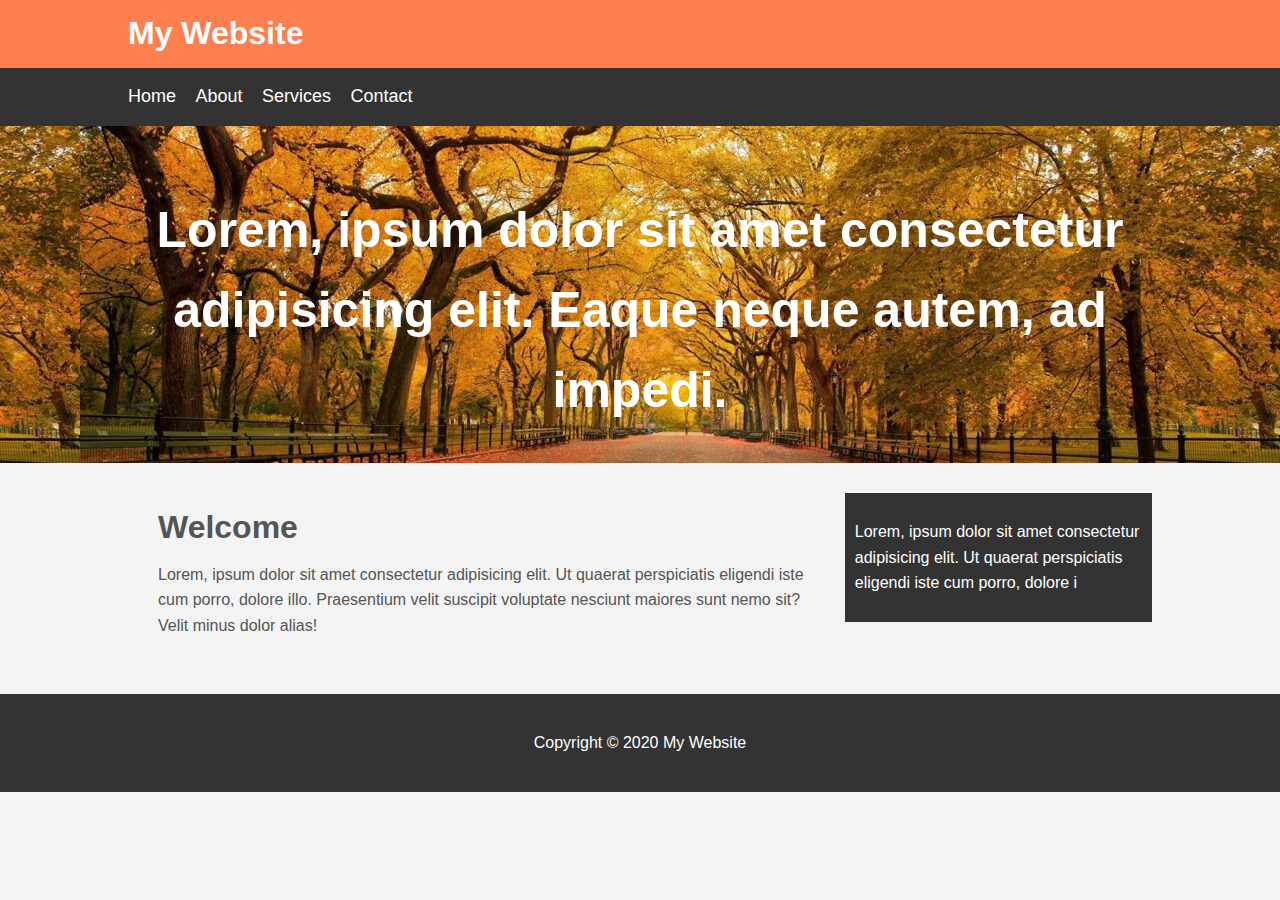
<file: First Web Page/index.html>
<!DOCTYPE html>
<html>
    <head>
        <title>My Website</title>
        <link rel="stylesheet" type="text/css" href="css/style.css">
    </head>
    <body>
        <header id="main-header">
            <div class="container">
                <h1>My Website</h1>
            </div>
        </header>

        <nav id="nav-bar">
            <div class="container">
                <ul>
                    <li><a href="#">Home</a></li>
                    <li><a href="#">About</a></li>
                    <li><a href="#">Services</a></li>
                    <li><a href="#">Contact</a></li>

                </ul>
            </div>
        </nav>

        <section id="showcase">
            <div class="container">
                <h1>Lorem, ipsum dolor sit amet consectetur adipisicing elit. Eaque neque autem, ad impedi.</h1>
            </div>
        </section>
        
        <div class="container">
            <section id="main">
                <h1>Welcome</h1>
                <p>Lorem, ipsum dolor sit amet consectetur adipisicing elit. Ut quaerat perspiciatis eligendi iste cum porro, dolore illo. Praesentium velit suscipit voluptate nesciunt maiores sunt nemo sit? Velit minus dolor alias!</p>
            </section>

            <aside id="sidebar">
                <p>Lorem, ipsum dolor sit amet consectetur adipisicing elit. Ut quaerat perspiciatis eligendi iste cum porro, dolore i</p>

            </aside>
        </div>

        <footer id="main-footer">
            <p>Copyright &copy; 2020 My Website</p>
        </footer>
    </body>
</html>
</file>
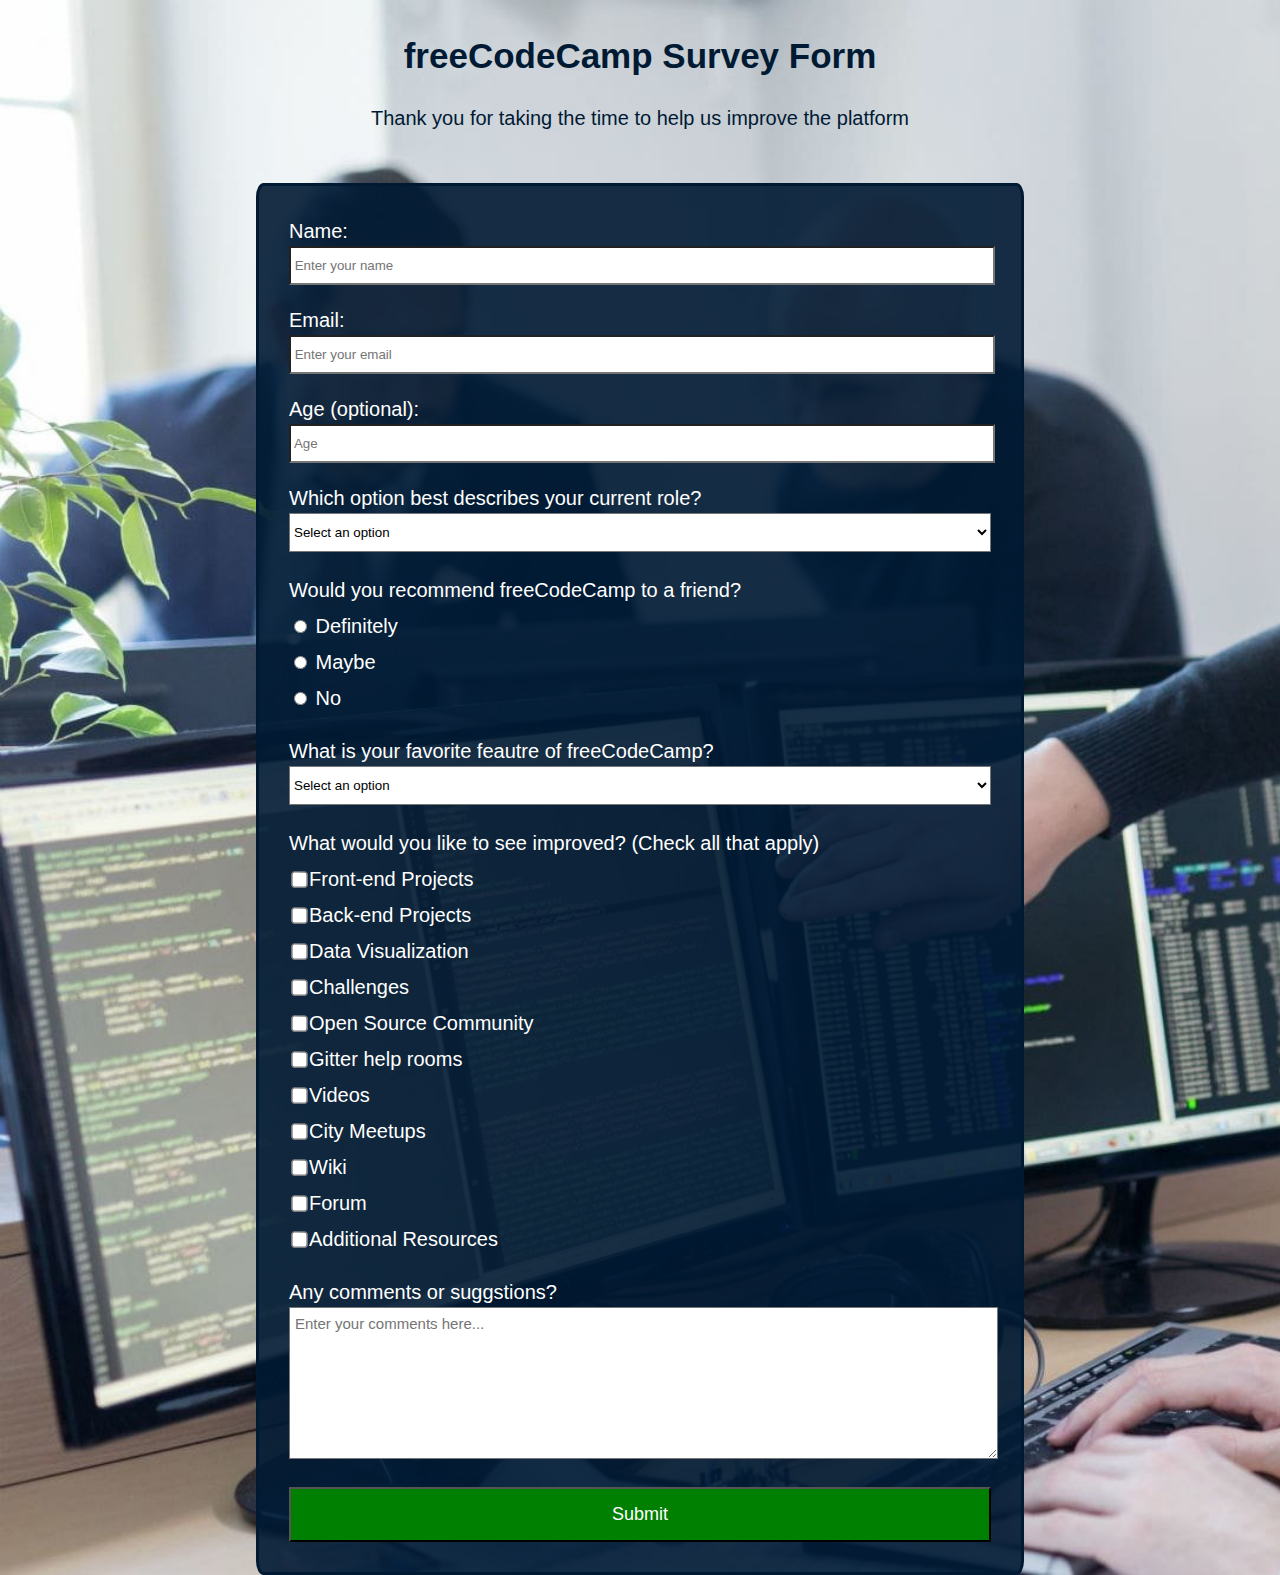
<file: Form Practice/index.html>
<!DOCTYPE html>
<html>
    <head>
        <meta charset="utf-8">
        <link rel="stylesheet" href="css/styles.css">
        <title>Survery Form</title>
    </head>
    <body>
        <div class="container">
            <header>
                <hi id="title">freeCodeCamp Survey Form</hi>
                <p id="description">Thank you for taking the time to help us improve the platform</p>
            </header>

        
            <form id="survey">
                <div id="name" class="form-group">
                    <label>Name:</label>
                    <input type="text" placeholder=" Enter your name">
                </div>

                <div id="email" class="form-group">
                    <label>Email:</label>
                    <input type="email" placeholder=" Enter your email">
                </div>

                <div id="age" class="form-group">
                    <label>Age (optional):</label>
                    <input type="number" placeholder=" Age">
                </div>

                <div id="role" class="form-group">
                    <label>Which option best describes your current role?</label>
                    <select name="role" id="role-selector">
                        <option value="select">Select an option</option>
                        <option value="student">Student</option>
                        <option value="full-time-job">Full Time Job</option>
                        <option value="full-time-learner">Full Time Learner</option>
                        <option value="perfer-not-to-say">Prefer not to say</option>
                        <option value="other">Other</option>
                    </select>
                </div>

                <div id="recommend" class="form-group">
                    <label>Would you recommend freeCodeCamp to a friend?</label>
                    <label for="definitely">
                        <input type="radio" name="rec" id="definitely"> Definitely
                    </label>
                    <label for="definitely">
                        <input type="radio" name="rec" id="maybe"> Maybe
                    </label>
                    <label for="definitely">
                        <input type="radio" name="rec" id="No"> No
                    </label>
                </div>

                <div id="fav-feature" class="form-group">
                    <label>What is your favorite feautre of freeCodeCamp?</label>
                    <select name="role" id="role-selector">
                        <option value="select">Select an option</option>
                        <option value="challenges">Challenges</option>
                        <option value="projects">Projects</option>
                        <option value="community">Community</option>
                        <option value="open-source">Open Source</option>
                    </select>
                </div>

                <div id="improve" class="form-group">
                    <label>What would you like to see improved? (Check all that apply)</label>
                    
                    <label for="front-end">
                        <input type="checkbox" name="improvements" id="front-end">Front-end Projects
                    </label>

                    <label for="back-end">
                        <input type="checkbox" name="improvements" id="back-end">Back-end Projects
                    </label>

                    <label for="data">
                        <input type="checkbox" name="improvements" id="data">Data Visualization
                    </label>

                    <label for="challenges">
                        <input type="checkbox" name="improvements" id="challenges">Challenges
                    </label>

                    <label for="open-source-community">
                        <input type="checkbox" name="improvements" id="open-source-community">Open Source Community
                    </label>

                    <label for="gitter">
                        <input type="checkbox" name="improvements" id="gitter">Gitter help rooms
                    </label>

                    <label for="videos">
                        <input type="checkbox" name="improvements" id="videos">Videos
                    </label>

                    <label for="meetups">
                        <input type="checkbox" name="improvements" id="meetups">City Meetups
                    </label>

                    <label for="wiki">
                        <input type="checkbox" name="improvements" id="wiki">Wiki
                    </label>

                    <label for="forum">
                        <input type="checkbox" name="improvements" id="forum">Forum
                    </label>

                    <label for="additional">
                        <input type="checkbox" name="improvements" id="additional">Additional Resources
                    </label>
                </div>

                <div id="comments" class="form-group">
                    <label>Any comments or suggstions?</label>
                    <textarea id="sugg" placeholder="Enter your comments here..."></textarea>
                </div>

                <button class="submit">
                    Submit
                </button>
            </form>
        </div> <!-- container end -->
    </body>
</html>
</file>
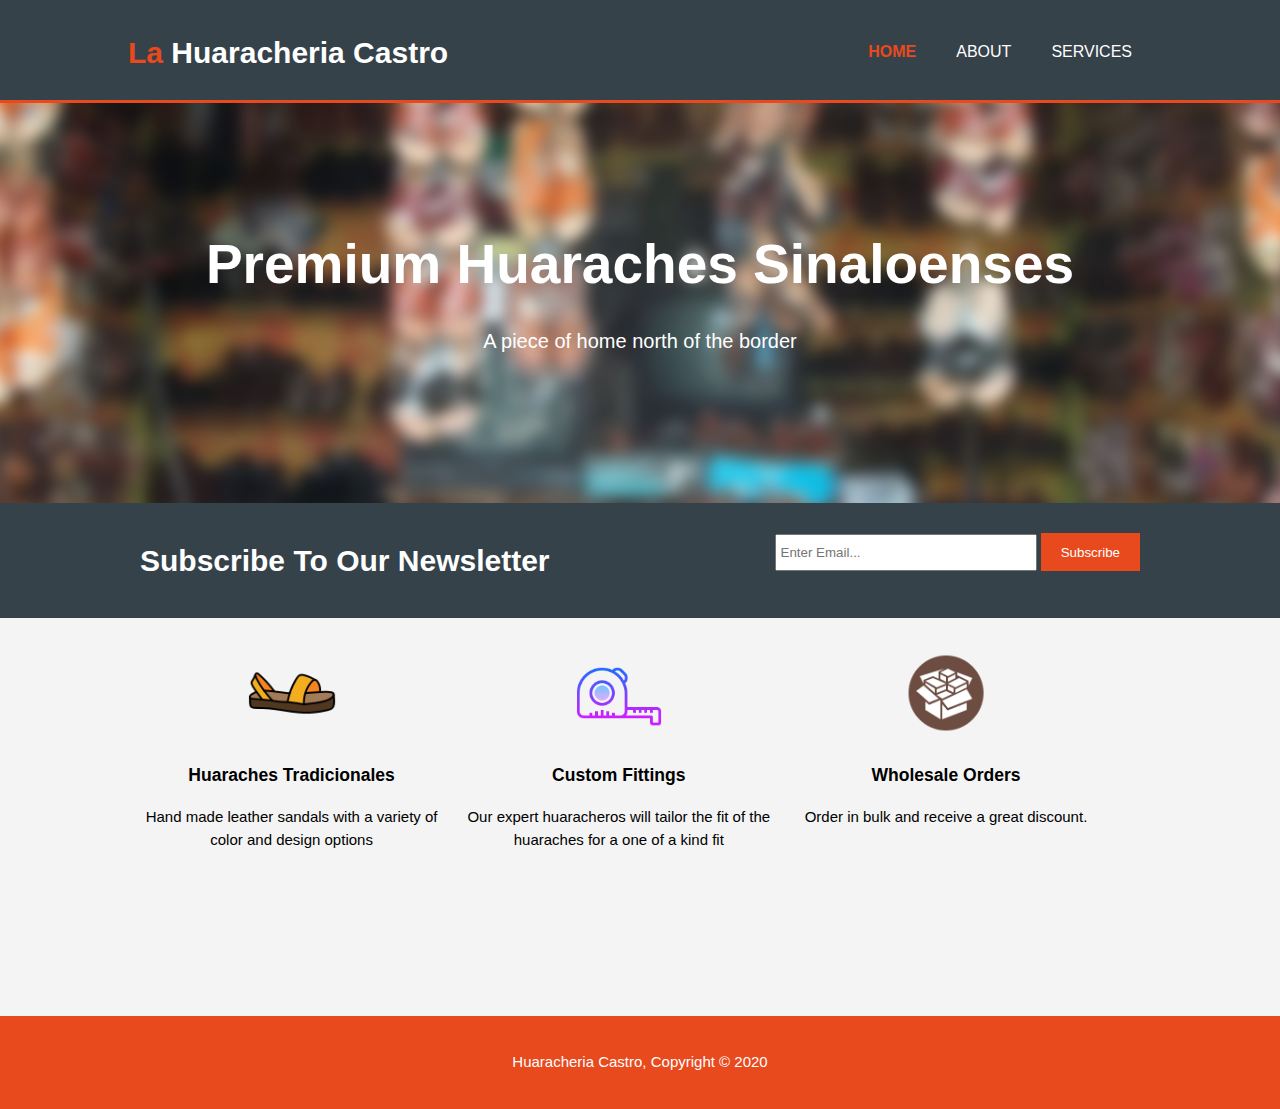
<file: Huaracheria Castro/index.html>
<!DOCTYPE html>
<html>
    <head>
        <meta charset="utf-8">
        <meta name="viewport" content="width=device-width">
        <meta name="description" content="Premium Leather Huaraches">
        <meta name="keywords" content="huaraches, Sinaloa, tradition, hand crafted, artesanal">
        <meta name="author" content="Ismael">
        <title>Huaracheria Castro | Welcome</title>
        <link rel="stylesheet" href="./css/style.css">
    </head>
    <body>
        <header>
            <div class="container">
                <div id="branding">
                    <h1><span class="highlight">La</span> Huaracheria Castro</h1>
                </div>

                <nav>
                    <ul>
                        <li class="current"><a href="index.html">Home</a></li>
                        <li><a href="about.html">About</a></li>
                        <li><a href="services.html">Services</a></li>
                    </ul>
                </nav>
            </div>
        </header>

        <section id="showcase">
            <div class="container">
                    <h1>Premium Huaraches Sinaloenses</h1>
                    <p>A piece of home north of the border</p>
            </div>
        </section>

        <section id="newsletter">
            <div class="container">
                <h1>Subscribe To Our Newsletter</h1>
                <form>
                    <input type="email" placeholder= "Enter Email...">
                    <button type="submit" class="button-1">Subscribe</button>
                </form>
            </div>
        </section>

        <section id="boxes">
            <div class="container">
                <div class="box">
                    <img src="./images/sandal icon.png" alt="huarache logo" id="huarache-icon">
                    <h3>Huaraches Tradicionales</h3>
                    <p>Hand made leather sandals with a variety of color and design options</p>
                </div>
                <div class="box">
                    <img src="./images/tape-measure.png" alt="tape measure logo">
                    <h3>Custom Fittings</h3>
                    <p>Our expert huaracheros will tailor the fit of the huaraches for a one of a kind fit </p>
                </div>
                <div class="box">
                    <img src="./images/boxofboxes.png" alt="wholesale icon">
                    <h3>Wholesale Orders</h3>
                    <p>Order in bulk and receive a great discount. </p>
                </div>
            </div>
        </section>

        <footer>
            <p>Huaracheria Castro, Copyright &copy; 2020</p>
        </footer>
    </body>
</html>
</file>
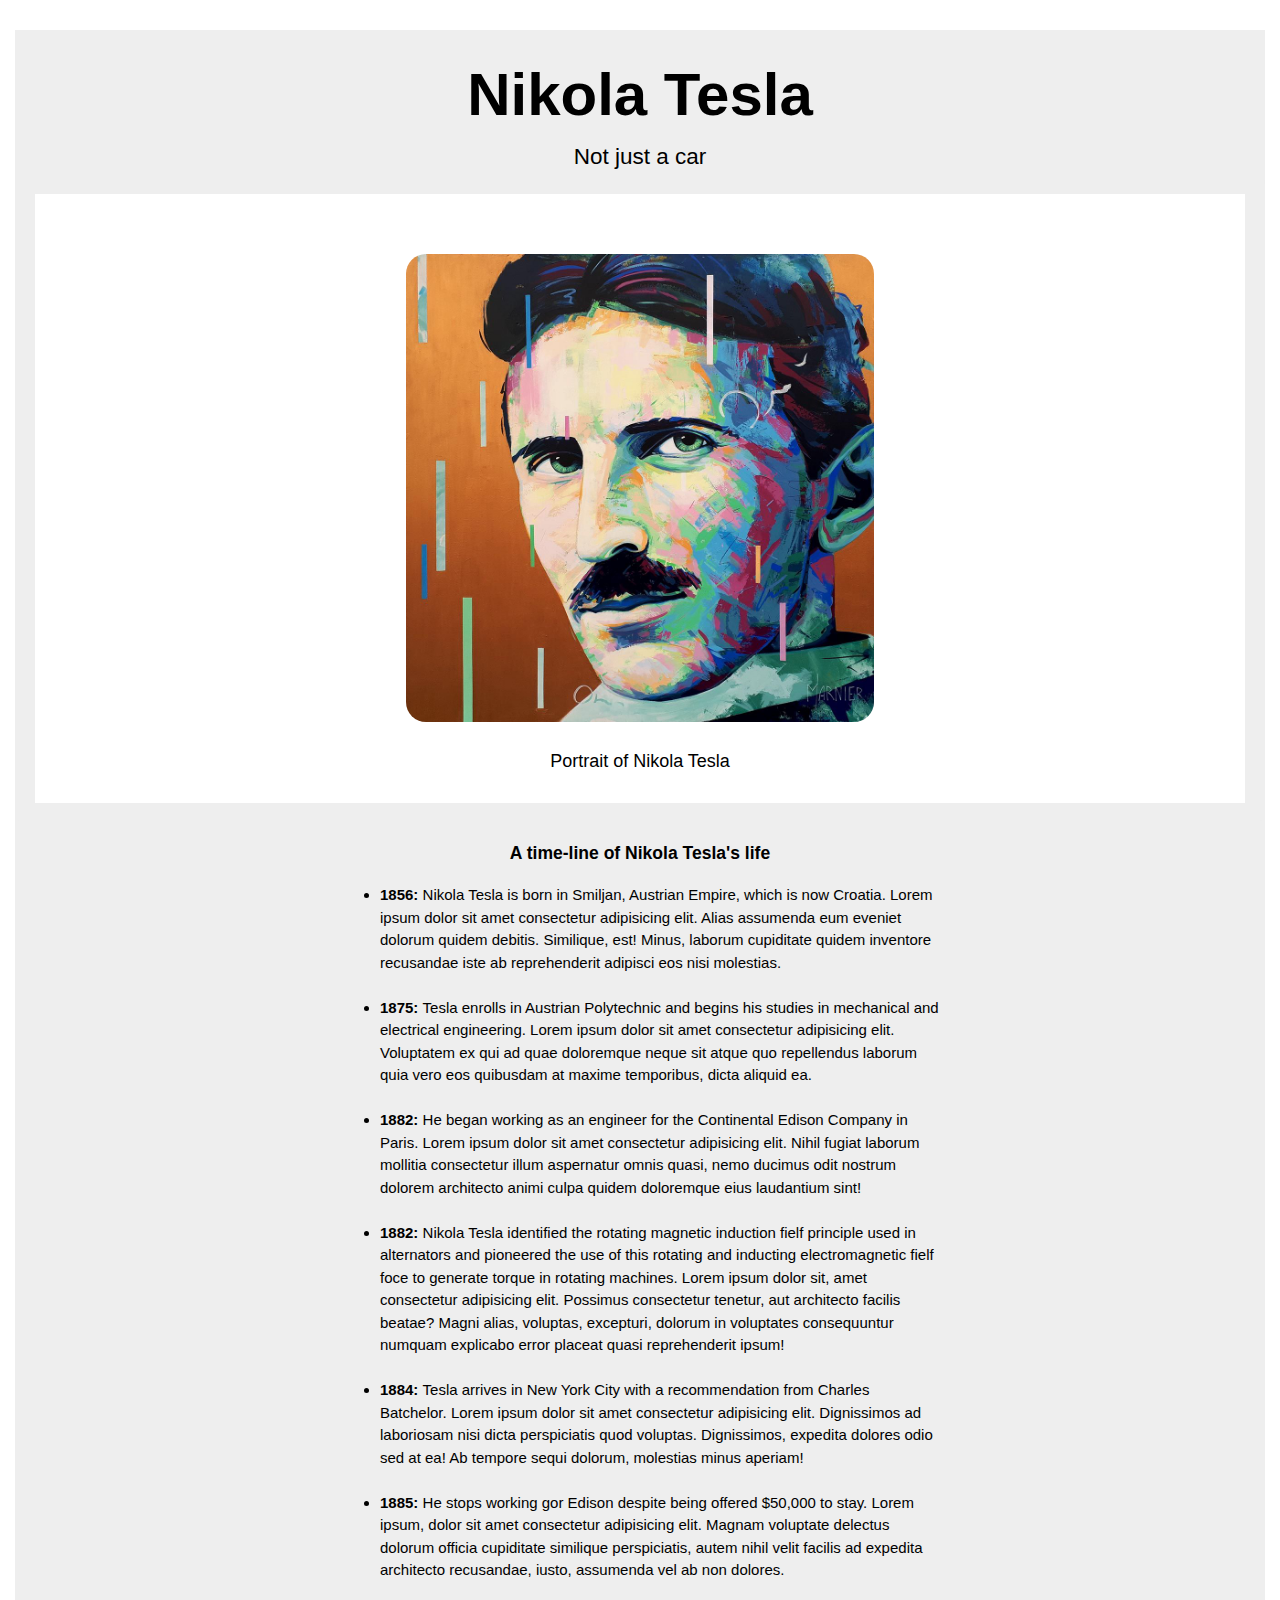
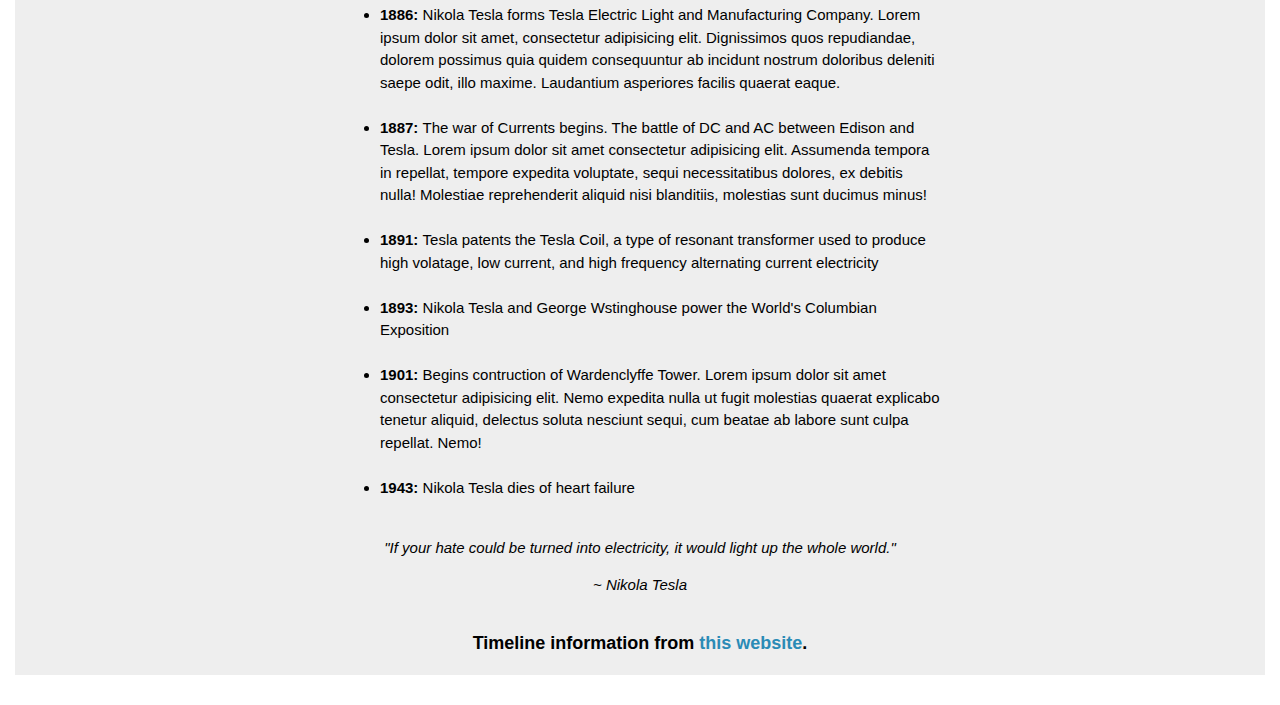
<file: Tribute Page/index.html>
<!DOCTYPE html>
<html>
    <head>
        <meta charset="utf-8">
        <title>Nikola Tesla Tribute Page</title>
        <link rel="stylesheet" href="./css/styles.css">
    </head>
    <body>
        <div id="main">
            <header>
                <div class="container">
                    <h1>Nikola Tesla</h1>
                    <p id="subtitle">Not just a car</p>
                </div>
            </header>

            <section id="showcase">
                <div class="container">
                    <img id="tesla_pic" src="./images/pic.jpg" alt="Portrait of Nikola Tesla">
                    <p>Portrait of Nikola Tesla</p>
                </div>
            </section>

            <section id="facts">
                <div class="container">
                    <h3>A time-line of Nikola Tesla's life</h3>
                    <ul>
                        <li><span class="bold">1856: </span>Nikola Tesla is born in Smiljan, Austrian Empire, which is now Croatia. Lorem ipsum dolor sit amet consectetur adipisicing elit. Alias assumenda eum eveniet dolorum quidem debitis. Similique, est! Minus, laborum cupiditate quidem inventore recusandae iste ab reprehenderit adipisci eos nisi molestias.</li><br>
                        <li><span class="bold">1875: </span>Tesla enrolls in Austrian Polytechnic and begins his studies in mechanical and electrical engineering. Lorem ipsum dolor sit amet consectetur adipisicing elit. Voluptatem ex qui ad quae doloremque neque sit atque quo repellendus laborum quia vero eos quibusdam at maxime temporibus, dicta aliquid ea.</li><br>
                        <li><span class="bold">1882: </span>He began working as an engineer for the Continental Edison Company in Paris. Lorem ipsum dolor sit amet consectetur adipisicing elit. Nihil fugiat laborum mollitia consectetur illum aspernatur omnis quasi, nemo ducimus odit nostrum dolorem architecto animi culpa quidem doloremque eius laudantium sint!</li><br>
                        <li><span class="bold">1882: </span>Nikola Tesla identified the rotating magnetic induction fielf principle used in alternators and pioneered the use of this rotating and inducting electromagnetic fielf foce to generate torque in rotating machines. Lorem ipsum dolor sit, amet consectetur adipisicing elit. Possimus consectetur tenetur, aut architecto facilis beatae? Magni alias, voluptas, excepturi, dolorum in voluptates consequuntur numquam explicabo error placeat quasi reprehenderit ipsum!</li><br>
                        <li><span class="bold">1884: </span>Tesla arrives in New York City with a recommendation from Charles Batchelor. Lorem ipsum dolor sit amet consectetur adipisicing elit. Dignissimos ad laboriosam nisi dicta perspiciatis quod voluptas. Dignissimos, expedita dolores odio sed at ea! Ab tempore sequi dolorum, molestias minus aperiam!</li><br>
                        <li><span class="bold">1885: </span>He stops working gor Edison despite being offered $50,000 to stay. Lorem ipsum, dolor sit amet consectetur adipisicing elit. Magnam voluptate delectus dolorum officia cupiditate similique perspiciatis, autem nihil velit facilis ad expedita architecto recusandae, iusto, assumenda vel ab non dolores.</li><br>
                        <li><span class="bold">1886: </span>Nikola Tesla forms Tesla Electric Light and Manufacturing Company. Lorem ipsum dolor sit amet, consectetur adipisicing elit. Dignissimos quos repudiandae, dolorem possimus quia quidem consequuntur ab incidunt nostrum doloribus deleniti saepe odit, illo maxime. Laudantium asperiores facilis quaerat eaque.</li><br>
                        <li><span class="bold">1887: </span>The war of Currents begins. The battle of DC and AC between Edison and Tesla. Lorem ipsum dolor sit amet consectetur adipisicing elit. Assumenda tempora in repellat, tempore expedita voluptate, sequi necessitatibus dolores, ex debitis nulla! Molestiae reprehenderit aliquid nisi blanditiis, molestias sunt ducimus minus!</li><br>
                        <li><span class="bold">1891: </span>Tesla patents the Tesla Coil, a type of resonant transformer used to produce high volatage, low current, and high frequency alternating current electricity</li><br>
                        <li><span class="bold">1893: </span>Nikola Tesla and George Wstinghouse power the World's Columbian Exposition</li><br>
                        <li><span class="bold">1901: </span>Begins contruction of Wardenclyffe Tower. Lorem ipsum dolor sit amet consectetur adipisicing elit. Nemo expedita nulla ut fugit molestias quaerat explicabo tenetur aliquid, delectus soluta nesciunt sequi, cum beatae ab labore sunt culpa repellat. Nemo!</li><br>
                        <li><span class="bold">1943: </span>Nikola Tesla dies of heart failure</li><br>
                    </ul>

                    <p>"If your hate could be turned into electricity, it would light up the whole world."</p>
                    <p>~ Nikola Tesla</p>
                </div>
            </section>

            <footer class="container">
                <p>Timeline information from <a href="https://worldhistoryproject.org/topics/nikola-tesla" target="_blank">this website</a>.</p>
            </footer>
        </div>
    </body>
</html>
</file>
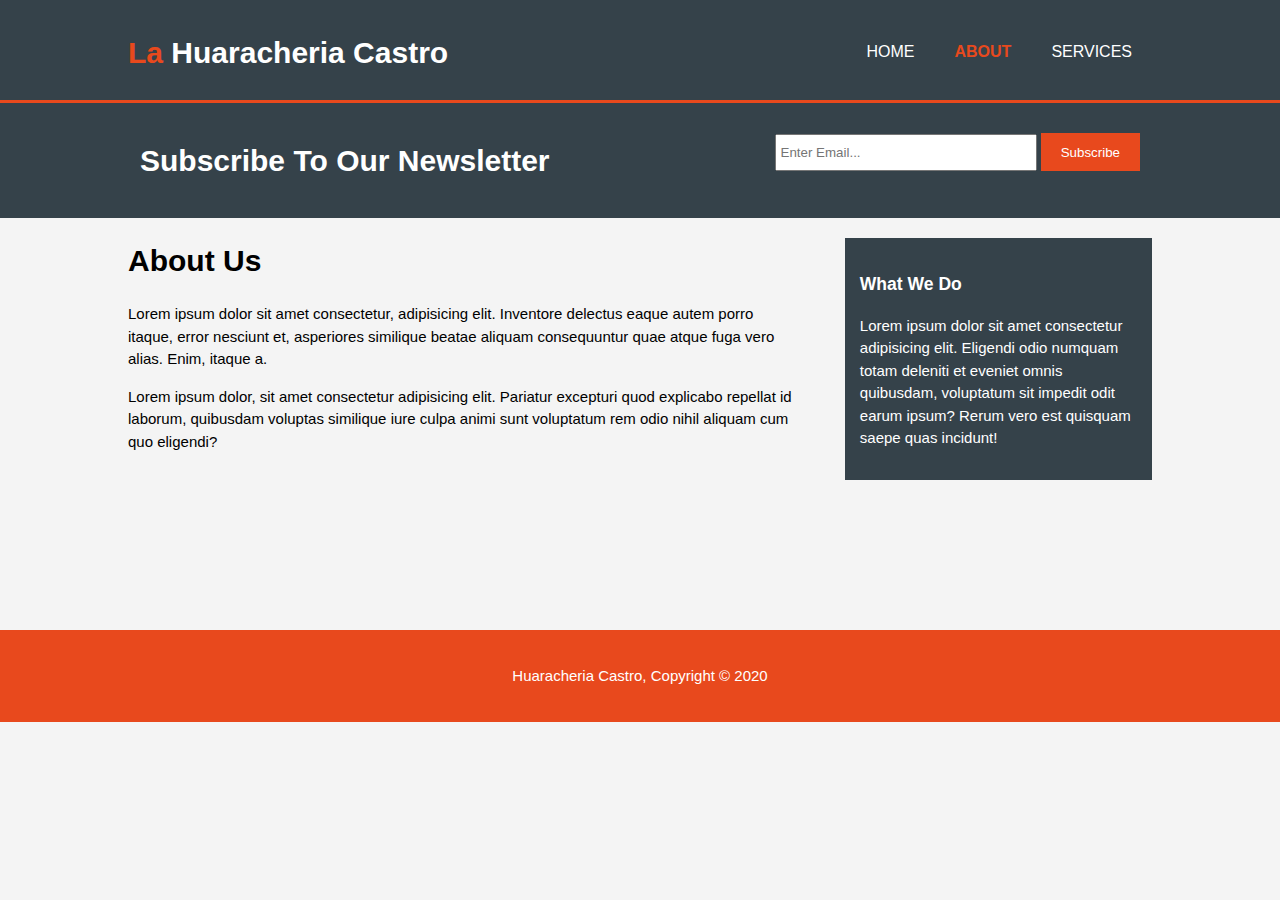
<file: Huaracheria Castro/about.html>
<!DOCTYPE html>
<html>
    <head>
        <meta charset="utf-8">
        <meta name="viewport" content="width=device-width">
        <meta name="description" content="Premium Leather Huaraches">
        <meta name="keywords" content="huaraches, Sinaloa, tradition, hand crafted, artesanal">
        <meta name="author" content="Ismael">
        <title>Huaracheria Castro | About</title>
        <link rel="stylesheet" href="./css/style.css">
    </head>
    <body>
        <header>
            <div class="container">
                <div id="branding">
                    <h1><span class="highlight">La</span> Huaracheria Castro</h1>
                </div>

                <nav>
                    <ul>
                        <li><a href="index.html">Home</a></li>
                        <li class="current"><a href="about.html">About</a></li>
                        <li><a href="services.html">Services</a></li>
                    </ul>
                </nav>
            </div>
        </header>



        <section id="newsletter">
            <div class="container">
                <h1>Subscribe To Our Newsletter</h1>
                <form>
                    <input type="email" placeholder= "Enter Email...">
                    <button type="submit" class="button-1">Subscribe</button>
                </form>
            </div>
        </section>

        <section id="main">
            <div class="container">
                <article id='main-col'>
                    <h1 class="page-title">About Us</h1>
                    <p>Lorem ipsum dolor sit amet consectetur, adipisicing elit. Inventore delectus eaque autem porro itaque, error nesciunt et, asperiores similique beatae aliquam consequuntur quae atque fuga vero alias. Enim, itaque a.</p>
                    <p>Lorem ipsum dolor, sit amet consectetur adipisicing elit. Pariatur excepturi quod explicabo repellat id laborum, quibusdam voluptas similique iure culpa animi sunt voluptatum rem odio nihil aliquam cum quo eligendi?</p>
                </article>

                <aside id="sidebar">
                    <div class="dark">
                        <h3>What We Do</h3>
                        <p>Lorem ipsum dolor sit amet consectetur adipisicing elit. Eligendi odio numquam totam deleniti et eveniet omnis quibusdam, voluptatum sit impedit odit earum ipsum? Rerum vero est quisquam saepe quas incidunt!</p>
                    </div>
                    
                </aside>
            </div>
        </section>

        <footer>
            <p>Huaracheria Castro, Copyright &copy; 2020</p>
        </footer>
    </body>
</html>
</file>
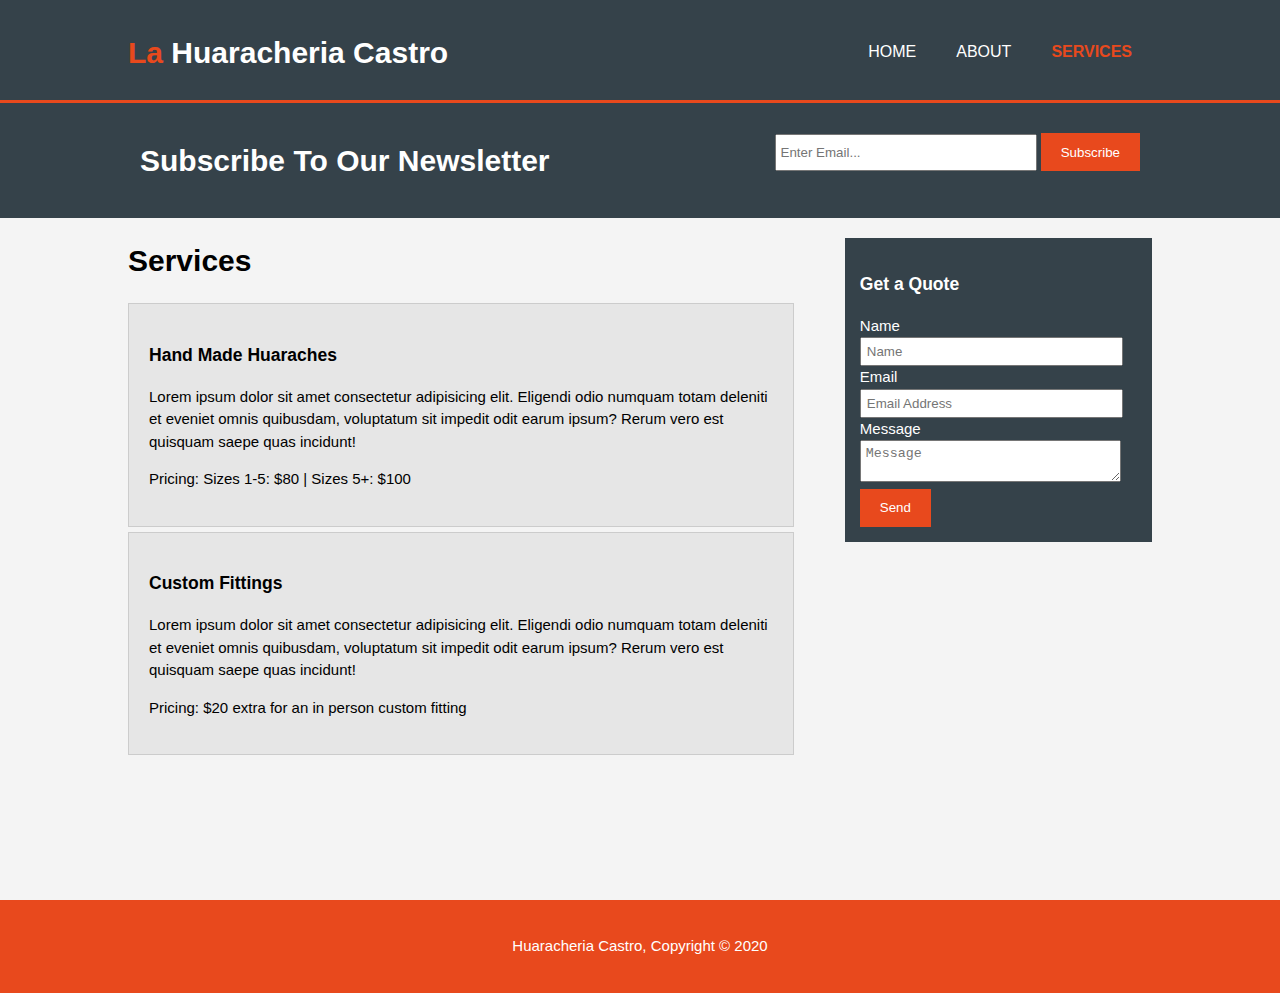
<file: Huaracheria Castro/services.html>
<!DOCTYPE html>
<html>
    <head>
        <meta charset="utf-8">
        <meta name="viewport" content="width=device-width">
        <meta name="description" content="Premium Leather Huaraches">
        <meta name="keywords" content="huaraches, Sinaloa, tradition, hand crafted, artesanal">
        <meta name="author" content="Ismael">
        <title>Huaracheria Castro | Services</title>
        <link rel="stylesheet" href="./css/style.css">
    </head>
    <body>
        <header>
            <div class="container">
                <div id="branding">
                    <h1><span class="highlight">La</span> Huaracheria Castro</h1>
                </div>

                <nav>
                    <ul>
                        <li><a href="index.html">Home</a></li>
                        <li><a href="about.html">About</a></li>
                        <li class="current"><a href="services.html">Services</a></li>
                    </ul>
                </nav>
            </div>
        </header>



        <section id="newsletter">
            <div class="container">
                <h1>Subscribe To Our Newsletter</h1>
                <form>
                    <input type="email" placeholder= "Enter Email...">
                    <button type="submit" class="button-1">Subscribe</button>
                </form>
            </div>
        </section>

        <section id="main">
            <div class="container">
                <article id='main-col'>
                    <h1 class="page-title">Services</h1>
                    <ul id="services">
                        <li>
                            <h3>Hand Made Huaraches </h3>
                            <p>Lorem ipsum dolor sit amet consectetur adipisicing elit. Eligendi odio numquam totam deleniti et eveniet omnis quibusdam, voluptatum sit impedit odit earum ipsum? Rerum vero est quisquam saepe quas incidunt!</p>
                            <p>Pricing: Sizes 1-5: $80 | Sizes 5+: $100</p>
                        </li>

                        <li>
                            <h3>Custom Fittings</h3>
                            <p>Lorem ipsum dolor sit amet consectetur adipisicing elit. Eligendi odio numquam totam deleniti et eveniet omnis quibusdam, voluptatum sit impedit odit earum ipsum? Rerum vero est quisquam saepe quas incidunt!</p>
                            <p>Pricing: $20 extra for an in person custom fitting</p>
                        </li>
                    </ul>
                </article>

                <aside id="sidebar">
                    <div class="dark">
                        <h3>Get a Quote</h3>
                        <form class="quote">
                            <div>
                                <label>Name</label><br>
                                <input type="text" placeholder="Name">
                            </div>
                            <div>
                                <label>Email</label><br>
                                <input type ="email" placeholder="Email Address"></textarea>
                            </div>
                            
                            <div>
                                <label>Message</label><br>
                                <textarea placeholder="Message"></textarea>
                            </div>
                            <button class="button-1" type="submit">Send</button>
                        </form>

                    </div>
                    
                </aside>
            </div>
        </section>

        <footer>
            <p>Huaracheria Castro, Copyright &copy; 2020</p>
        </footer>
    </body>
</html>
</file>
<file: First Web Page/css/style.css>
body {
    background-color: #f4f4f4;
    color: #555;
    font-family: Arial, Helvetica, sans-serif;
    font-size: 16px;
    line-height: 1.6em;
    margin: 0;
}


.container{
    width: 80%;
    margin: auto;
    overflow: hidden;
}

#main-header{
    background-color:coral;
    color: #fff;
}

#nav-bar{
    background-color: #333;
    color: #fff;
}

#nav-bar a:hover {
    color: coral;
}

#nav-bar ul{
    padding: 0;
    list-style: none;
}

#nav-bar li{
    display: inline;
}

#nav-bar a{
    color: #fff;
    text-decoration: none;
    font-size: 18px;
    padding-right: 15px;
}

#showcase {
    background-image: url('../images/bestest.jpg');
    background-position: center right;

    min-height: 300px;
    margin-bottom: 30px;
    text-align: center;
}

#showcase h1{
    color: #fff;
    font-size: 50px;
    line-height: 1.6em;
    padding-top: 30px;
}

#main {
    float: left;
    width: 70%;
    padding: 0 30px;
    box-sizing: border-box;
}

#sidebar {
    float: left;
    width: 30%;
    background: #333;
    color: #fff;
    padding: 10px;
    box-sizing: border-box;
}

#main-footer {
    background: #333;
    color: #fff;
    text-align: center;
    padding: 20px;
    margin-top: 40px;
}

@media(max-width:600px) {
    #main {
        width: 100%;
        float: none;
    }
    #sidebar {
        width: 100%;
        float: none;
    }
}
</file>
<file: Form Practice/css/styles.css>
/* * {
    padding: 0;
    margin:0;
} */


body {
    font: 20px/1.5 Arial, Helvetica, sans-serif;
    padding: 0;
    margin: 0;
    background: url("../images/background.jpg") no-repeat top left/cover;
    color: #fff;
}

header {
    padding: 30px 0;
    text-align: center;
    font-size: 35px;
    font-weight: bold;
    color: #001a33;
}

header p {
    font-size: 20px;
    font-weight: normal;
}

.container {
    max-width: 60%;
    margin: 0 auto;
}

/* survey */

#survey {
    border: 3px #001a33 solid;
    border-radius: 1%;
    background-color: rgba(0, 26, 51, 0.9);
    padding: 30px;
    
}

#survey .form-group {
    padding-bottom: 20px;
}

#survey label {
    display: block;
}

#survey input[type="text"], 
#survey input[type="email"], 
#survey input[type="number"],
#role select,
#fav-feature select,
#comments textarea{
    padding: 10px 0;
    width: 100%;
    background-color: rgba(255, 255, 255, 1.0);
}

.form-group input {
    padding-left: 5px;
}

#comments textarea {
    font: 15px/1.5 Arial, Helvetica, sans-serif;
    padding: 5px 0 100px 5px;
    text-align: initial;

}

/* checks and multiple choice */

#recommend {
    line-height: 1.8;
}

#improve {
    line-height: 1.8;
}

#improve input{
    padding-right:5px;
}

/* button */

.submit {
    padding: 15px 0;
    width: 100%;
    background-color: green;
    color: #fff;
    font-size: 18px;

}

input[type="checkbox"] {
    transform: scale(1.25);
    padding-right: 5px;
}


@media(max-width: 760px) {
    .container {
        max-width:90%;
        margin: 0 auto;
    }

    /* #form {
        justify-content: space-evenly;
    } */
}
</file>
<file: Huaracheria Castro/css/style.css>
body {
    /* font-family: Arial, Helvetica, sans-serif;
    font-size: 15px;
    line-height: 1.5em; */

    font: 15px/1.5 Arial, Helvetica, sans-serif;
    padding: 0;
    margin: 0;
    background-color: #f4f4f4;
}

/* global */
.container {
    width: 80%;
    margin: auto; 
    overflow: hidden;
}

ul {
    margin:0;
    padding:0;
}

.button-1 {
    height: 38px;
    background: #e8491d;
    border: none;
    padding-left: 20px;
    padding-right: 20px;
    color: #fff;

}

.dark {
    padding: 15px;
    background: #35424a;
    color: #fff;
    margin-top: 10px;
    margin-bottom: 10px;

}

/* Header */

header {
    background: #35424a;
    color: #ffffff;
    padding-top: 30px;
    min-height: 70px;
    border-bottom: #e8491d 3px solid;
}

header a {
    color: #fff;
    text-decoration: none;
    text-transform: uppercase;
    font-size: 16px;
}


header li {
    float: left;
    display: inline;
    padding: 0 20px 0 20px;
}

header #branding {
    float: left;
}

header #branding h1{
    margin:0;
}

header nav {
    float: right;
    padding-top: 10px;
}

header .highlight, header .current a{
    color: #e8491d;
    font-weight: bold;
}

header a:hover {
    color:#cccccc;
    font-weight: bold;
}

/* showcase */

#showcase {
    text-align: center;
    color: #fff;
    min-height: 400px;
    background: url('../images/photoshoped.png' ) no-repeat center;
    background-size: 150%;

}


#showcase h1 {
    margin-top: 120px;
    font-size: 55px;
    font-weight: bold;
    margin-bottom: 10px;

}

#showcase p {
    font-size: 20px;

}

#newsletter {
    padding: 15px;
    color: #fff;
    background: #35424a
}

#newsletter h1{
    float: left;
}

#newsletter form {
    float:right;
    margin-top: 15px;
}

#newsletter input[type="email"] {
    padding: 4px;
    height: 25px;
    width: 250px;
}

/* boxes */

#boxes {
    margin-top: 20px;
}

#boxes .box{
    float:left;
    text-align: center;
    width: 30%;
    padding: 10px;
}

#boxes .box img {
    width: 90px;
}

aside#sidebar {
    float: right;
    width: 30%;
    margin-top: 10px;
}

aside#sidebar .quote input, aside#sidebar .quote textarea {
    width: 90%;
    padding:5px;
}

/* main-col */

article#main-col {
    float:left;
    width: 65%;
}

/* services */
ul#services li {
    list-style: none;
    padding: 20px;
    border: #ccc solid 1px;
    margin-bottom: 5px;
    background: #e6e6e6;
}

footer {
    padding: 20px;
    margin-top: 140px;
    text-align: center;
    color: #fff;
    background-color: #e8491d;
}

/* media queries
 */

 @media(max-width: 768px) {
     header #branding,
     header nav,
     header nav li,
     #newsletter h1,
     #newsletter form,
     #boxes .box,
     article#main-col,
     aside#sidebar {
         float:none;
         text-align: center;
         width:100%;

     }

     header {
         padding-bottom: 20px;
     }

     #showcase h1 {
         margin-top:40px;
     }

     #newsletter button, .quote button {
         display: block;
         width: 100%;

     }

     #newsletter form input[type="email"], .quote input, .quote textarea {
        width: 100%;
        margin-bottom: 5px;
     }
 }
</file>
<file: Tribute Page/css/styles.css>
/* global */

body {
    font: 15px/1.5 Arial, Helvetica, sans-serif;
    padding: 0;
    margin: 0;

}

#main {
    border-top: white 30px solid;
    border-left: white 15px solid;
    border-right: white 15px solid;
    border-bottom: white 30px solid;
    background-color: #eee;
}

.container {
    width: 80%;
    margin: auto; 
    /* overflow: hidden; */
}

.bold {
    font-weight: bold;
}

/* header */

header {
    padding-top: 20px;
    text-align: center;

}

header h1{
    font-size: 4em;
    padding: 0px;
    margin: 0px;
}

header p{
    font-size: 1.5em;
    padding: 0px;
    margin: 0px;
}

/* showcase */


#showcase{
    background-color: #fff;
    margin: 0px;
    padding: 20px;
    padding-bottom: 10px;
    border: #eee 20px solid;
    border-radius: 10px;
    font-size: 18px;
    text-align: center;

}

#showcase img {
    width: 50%;
    height: auto;
    margin: 40px 20px 0 20px;
    padding: 0;
    border-radius: 20px;
}

#facts {
    width: 60%;
    margin: auto;
    overflow: hidden;
}

#facts h3 {
    text-align: center;
}

#facts p {
    text-align: center;
    font-style: italic;
}

footer {
    text-align: center;
    font-size: 18px;
    font-weight: bold;
}

footer a {
    color: #2a8bb6;
    text-decoration: none;
}

footer a:hover {
    color: #82263f;
    font-size: 19px;
}

@media(max-width: 768px) {
    #showcase img {
        width: 100%;
        height: auto;
        margin: 40px 20px 0 0px;
        padding: 0;
    }

    #facts {
        width: 100%;
    }
}
</file>
